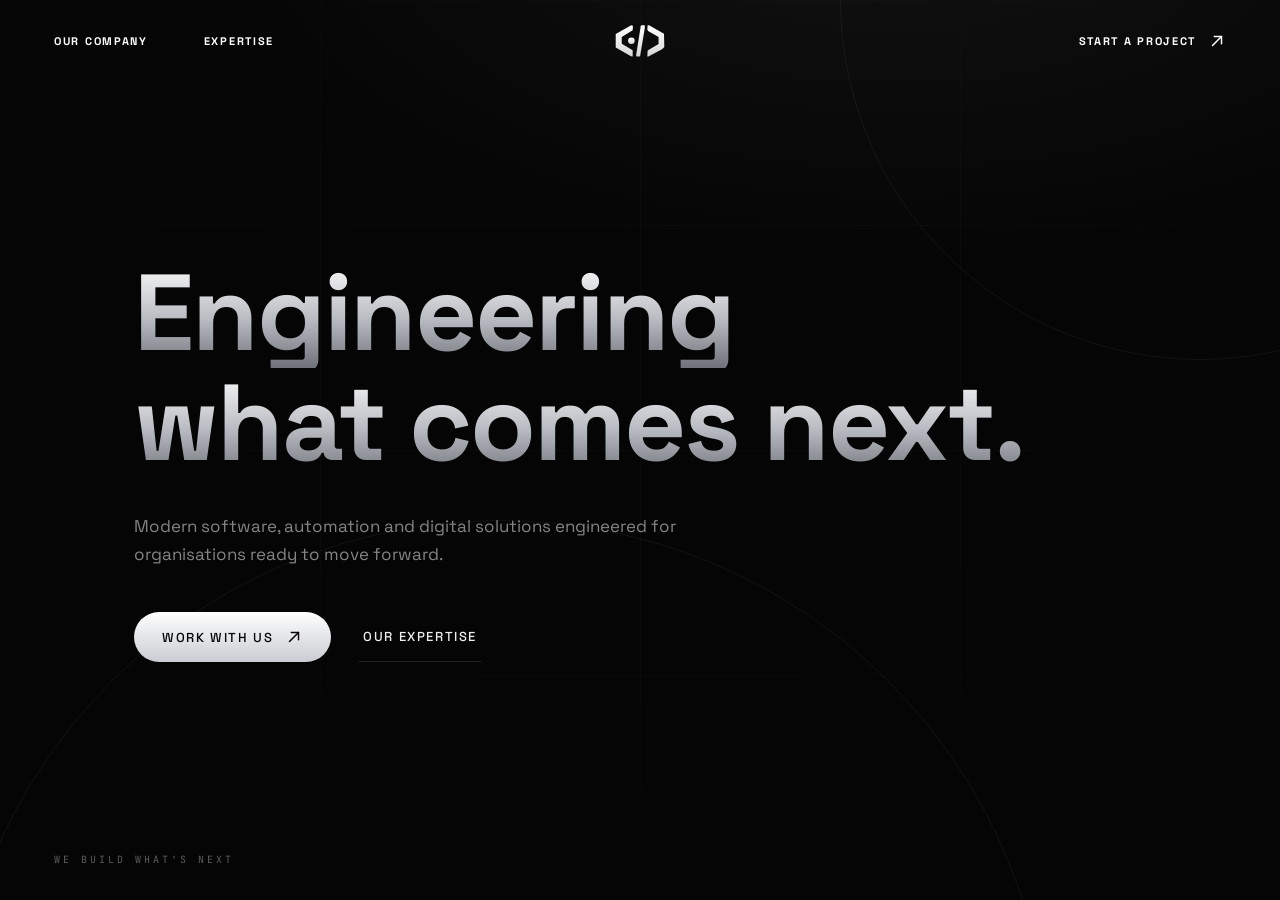
<file: index.html>
<!DOCTYPE html>
<html lang="en">

<head>
  <meta charset="UTF-8">

  <meta
    name="viewport"
    content="width=device-width, initial-scale=1.0"
  >

  <title>SoftwareDevCo</title>

  <meta
    name="description"
    content="SoftwareDevCo builds modern software, automation and digital solutions."
  >

  <link
    rel="preload"
    href="./assets/logo-metal-premium.png"
    as="image"
  >

  <link
    rel="preconnect"
    href="https://fonts.googleapis.com"
  >

  <link
    rel="preconnect"
    href="https://fonts.gstatic.com"
    crossorigin
  >

  <link
    href="https://fonts.googleapis.com/css2?family=JetBrains+Mono:wght@400;500&family=Space+Grotesk:wght@400;500;600;700&display=swap"
    rel="stylesheet"
  >

  <link
    rel="stylesheet"
    href="./css/style.css"
  >

  <link
    rel="stylesheet"
    href="./css/loader.css"
  >

  <link
    rel="stylesheet"
    href="./css/navigation.css"
  >

  <link
    rel="stylesheet"
    href="./css/responsive.css"
  >

  <link
    rel="stylesheet"
    href="./css/project-modal.css"
  >
</head>

<body class="is-loading">

  <div
    class="site-loader"
    id="loader"
    aria-label="Loading SoftwareDevCo"
  >

    <div
      class="loader-logo-shell"
      id="loaderLogo"
    >

      <img
        src="./assets/master_final_render.png"
        class="loader-logo loader-logo-base"
        alt=""
        aria-hidden="true"
      >

      <div class="loader-fill">

        <img
          src="./assets/master_final_render.png"
          class="loader-logo loader-logo-metal"
          alt="SoftwareDevCo"
        >

      </div>

      <div
        class="loader-energy"
        aria-hidden="true"
      ></div>

    </div>

  </div>


  <main
    class="site"
    id="site"
  >

    <header class="top-nav">

      <nav
        class="nav-left"
        aria-label="Primary navigation"
      >

        <a href="#company">
          Our Company
        </a>

        <a href="#expertise">
          Expertise
        </a>

      </nav>


      <a
        href="#company"
        class="center-logo"
        id="navLogo"
        aria-label="SoftwareDevCo home"
      >

        <img
          src="./assets/logo-nav.svg"
          alt="SoftwareDevCo"
        >

      </a>


      <button
        class="mobile-menu-toggle"
        id="mobileMenuToggle"
        type="button"
        aria-label="Open navigation menu"
        aria-controls="mobileMenu"
        aria-expanded="false"
      >
        <span></span>
        <span></span>
      </button>


      <nav
        class="nav-right"
        aria-label="Project navigation"
      >

        <a
          href="#project-options"
          class="start-project"
          data-project-modal-open
          aria-haspopup="dialog"
          aria-controls="projectModal"
        >
          Start a Project

          <svg
            class="arrow-icon"
            viewBox="0 0 20 20"
            aria-hidden="true"
            focusable="false"
          >
            <path d="M5 15 15 5"></path>
            <path d="M7 5h8v8"></path>
          </svg>
        </a>

      </nav>

    </header>


    <div
      class="mobile-menu"
      id="mobileMenu"
      aria-hidden="true"
    >

      <nav
        class="mobile-menu-nav"
        aria-label="Mobile navigation"
      >

        <a
          href="#company"
          data-mobile-menu-close
        >
          <span>01</span>
          Our Company
        </a>

        <a
          href="#expertise"
          data-mobile-menu-close
        >
          <span>02</span>
          Expertise
        </a>

        <a
          href="#project-options"
          data-project-modal-open
          data-mobile-menu-close
          aria-haspopup="dialog"
          aria-controls="projectModal"
        >
          <span>03</span>
          Start a Project
        </a>

      </nav>


      <div class="mobile-menu-footer">

        <span>
          SoftwareDevCo
        </span>

        <span>
          We Build What’s Next
        </span>

      </div>

    </div>


    <section
      class="hero"
      id="company"
    >

      <div
        class="grid-lines"
        aria-hidden="true"
      ></div>

      <div
        class="curve curve-one"
        aria-hidden="true"
      ></div>

      <div
        class="curve curve-two"
        aria-hidden="true"
      ></div>


      <div class="hero-inner">

        <h1
          class="hero-title reveal"
          style="--d: 0.2s;"
        >

          <span class="line">
            Engineering
          </span>

          <span class="line">
            what comes next.
          </span>

        </h1>


        <p
          class="hero-sub reveal"
          style="--d: 0.35s;"
        >
          Modern software, automation and digital solutions engineered
          for organisations ready to move forward.
        </p>


        <div
          class="hero-actions reveal"
          style="--d: 0.5s;"
        >

          <a
            href="#project-options"
            class="btn-primary"
            data-project-modal-open
            aria-haspopup="dialog"
            aria-controls="projectModal"
          >
            Work With Us

            <svg
              class="arrow-icon"
              viewBox="0 0 20 20"
              aria-hidden="true"
              focusable="false"
            >
              <path d="M5 15 15 5"></path>
              <path d="M7 5h8v8"></path>
            </svg>
          </a>


          <a
            href="#expertise"
            class="btn-ghost"
          >
            Our Expertise
          </a>

        </div>

      </div>


      <div
        class="hero-footer reveal"
        style="--d: 0.65s;"
      >

        <span class="mono-tag">
          We Build What's Next
        </span>

      </div>

    </section>

  </main>


  <div
    class="project-modal"
    id="projectModal"
    role="dialog"
    aria-modal="true"
    aria-labelledby="projectModalTitle"
    aria-describedby="projectModalDescription"
    aria-hidden="true"
  >

    <button
      class="project-modal-backdrop"
      type="button"
      data-project-modal-close
      aria-label="Close project options"
    ></button>


    <div
      class="project-modal-panel"
      role="document"
    >

      <button
        class="project-modal-close"
        type="button"
        data-project-modal-close
        aria-label="Close project options"
      >
        <span aria-hidden="true"></span>
        <span aria-hidden="true"></span>
      </button>


      <div class="project-modal-content">

        <p class="project-modal-eyebrow">
          Start a Project
        </p>


        <h2
          class="project-modal-title"
          id="projectModalTitle"
        >
          Let’s build what’s next.
        </h2>


        <p
          class="project-modal-description"
          id="projectModalDescription"
        >
          We’d love to hear about your idea, business or product.
          Choose how you’d like to start the conversation.
        </p>


        <div class="project-modal-options">

          <a
            href="./contact.html"
            class="project-option"
          >

            <span
              class="project-option-icon"
              aria-hidden="true"
            >

              <svg
                viewBox="0 0 24 24"
                focusable="false"
              >
                <rect
                  x="3"
                  y="5"
                  width="18"
                  height="14"
                  rx="1.5"
                ></rect>

                <path d="m4 7 8 6 8-6"></path>
              </svg>

            </span>


            <span class="project-option-content">

              <span class="project-option-title">
                Email
              </span>

              <span class="project-option-description">
                Share the details of your project using our enquiry form.
              </span>

            </span>


            <span
              class="project-option-arrow"
              aria-hidden="true"
            >
              <svg
                class="arrow-icon"
                viewBox="0 0 20 20"
                focusable="false"
              >
                <path d="M5 15 15 5"></path>
                <path d="M7 5h8v8"></path>
              </svg>
            </span>

          </a>


          <a
            href="https://wa.me/447375074911?text=Hello%20Luiz%2C%20I%20would%20like%20to%20discuss%20a%20project%20with%20SoftwareDevCo."
            class="project-option"
            target="_blank"
            rel="noopener noreferrer"
          >

            <span
              class="project-option-icon"
              aria-hidden="true"
            >

              <svg
                viewBox="0 0 24 24"
                focusable="false"
              >
                <path
                  d="M20 11.5a8 8 0 0 1-11.8 7L4 20l1.5-4.1A8 8 0 1 1 20 11.5Z"
                ></path>

                <path
                  d="M9 8.5c.4 2.2 2.1 4 4.5 4.7"
                ></path>

                <path
                  d="m8.8 8.2.9-.5 1.1 1.8-.7.7"
                ></path>

                <path
                  d="m13.4 13.1.8-.8 1.8 1-.4 1"
                ></path>
              </svg>

            </span>


            <span class="project-option-content">

              <span class="project-option-title">
                WhatsApp
              </span>

              <span class="project-option-description">
                Start a quick conversation with us directly on WhatsApp.
              </span>

            </span>


            <span
              class="project-option-arrow"
              aria-hidden="true"
            >
              <svg
                class="arrow-icon"
                viewBox="0 0 20 20"
                focusable="false"
              >
                <path d="M5 15 15 5"></path>
                <path d="M7 5h8v8"></path>
              </svg>
            </span>

          </a>

        </div>


        <div class="project-modal-email">

          <span>
            Prefer to contact us directly?
          </span>

          <a href="mailto:contact@softwaredevco.co.uk">
            contact@softwaredevco.co.uk

            <svg
              class="arrow-icon"
              viewBox="0 0 20 20"
              aria-hidden="true"
              focusable="false"
            >
              <path d="M5 15 15 5"></path>
              <path d="M7 5h8v8"></path>
            </svg>
          </a>

        </div>

      </div>

    </div>

  </div>


  <script src="./js/main.js"></script>
  <script src="./js/project-modal.js"></script>
  <script src="./js/mobile-menu.js"></script>

</body>

</html>
</file>
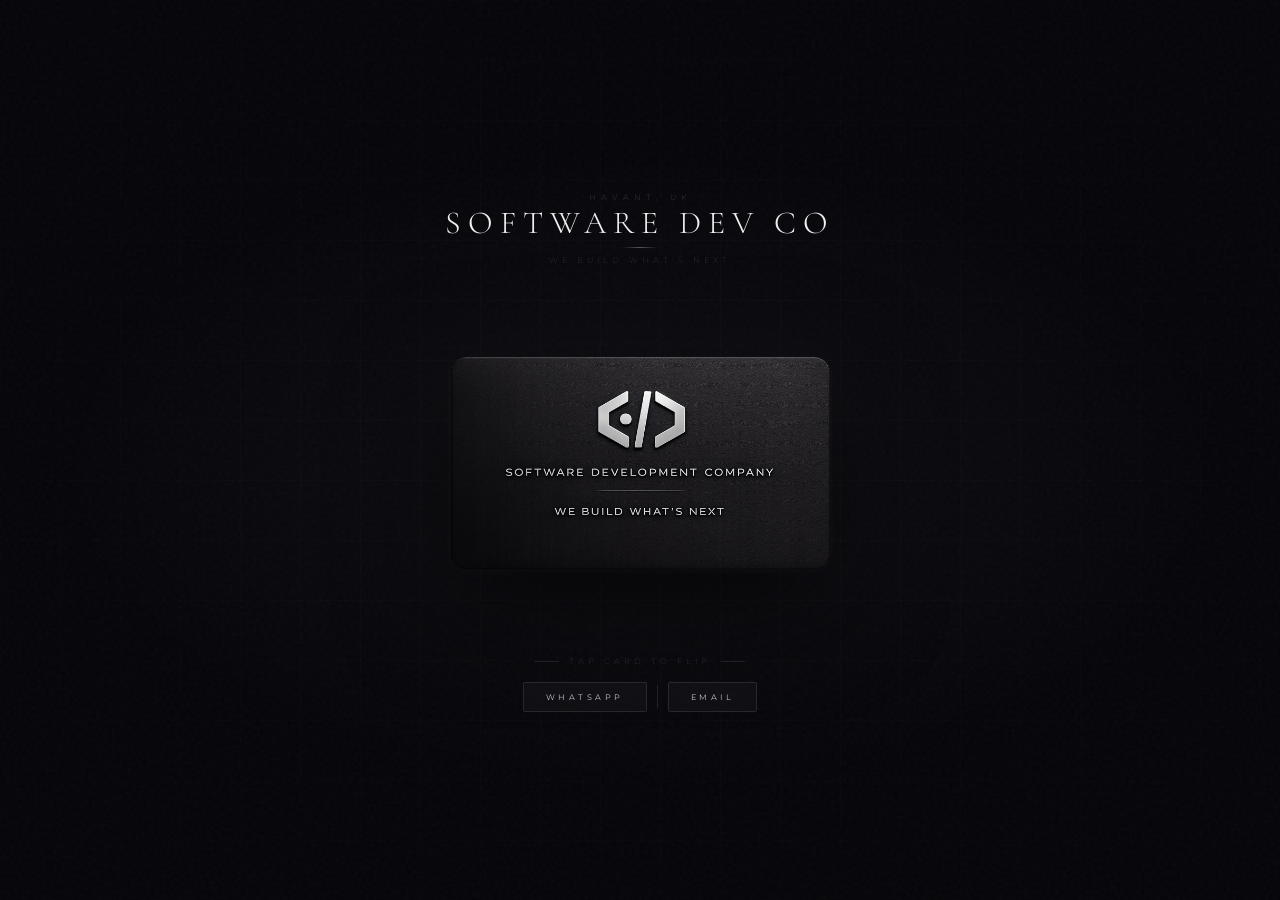
<file: softwaredevco-site/index.html>
<!DOCTYPE html>
<html lang="en">
<head>
<meta charset="UTF-8">
<meta name="viewport" content="width=device-width, initial-scale=1.0">
<title>Software Development Company — Luiz Pureza</title>
<link rel="preconnect" href="https://fonts.googleapis.com">
<link href="https://fonts.googleapis.com/css2?family=Cormorant+Garamond:wght@300;400;500&family=Montserrat:wght@200;300;400;500&display=swap" rel="stylesheet">

<style>
*{
  margin:0;
  padding:0;
  box-sizing:border-box;
}

:root{
  --silver:#c8c8c8;
  --silver-bright:#efefef;
  --bg:#06060a;
}

html,body{
  height:100%;
  background:var(--bg);
  color:white;
  font-family:'Montserrat',sans-serif;
  overflow:hidden;
}

body::before{
  content:'';
  position:fixed;
  inset:0;
  background-image:url("data:image/svg+xml,%3Csvg viewBox='0 0 256 256' xmlns='http://www.w3.org/2000/svg'%3E%3Cfilter id='n'%3E%3CfeTurbulence type='fractalNoise' baseFrequency='0.9' numOctaves='4' stitchTiles='stitch'/%3E%3C/filter%3E%3Crect width='100%25' height='100%25' filter='url(%23n)' opacity='1'/%3E%3C/svg%3E");
  opacity:0.032;
  pointer-events:none;
  z-index:0;
}

body::after{
  content:'';
  position:fixed;
  inset:0;
  background:radial-gradient(ellipse 65% 50% at 50% 52%, rgba(180,180,200,0.05) 0%, transparent 70%);
  pointer-events:none;
  z-index:0;
}

.grid{
  position:fixed;
  inset:0;
  z-index:0;
  background-image:
    linear-gradient(rgba(255,255,255,0.02) 1px,transparent 1px),
    linear-gradient(90deg,rgba(255,255,255,0.02) 1px,transparent 1px);
  background-size:60px 60px;
  mask-image:radial-gradient(ellipse 75% 75% at 50% 50%,black 20%,transparent 100%);
}

.wrap{
  position:relative;
  z-index:1;
  height:100vh;
  display:flex;
  flex-direction:column;
  align-items:center;
  justify-content:center;
  padding:20px 20px 16px;
}

.brand{
  display:flex;
  flex-direction:column;
  align-items:center;
  gap:5px;
  margin-bottom:18px;
}

.brand-eyebrow{
  font-size:8px;
  letter-spacing:5px;
  color:#383838;
  font-weight:300;
}

.brand-name{
  font-family:'Cormorant Garamond',serif;
  font-size:clamp(20px,3vw,32px);
  font-weight:300;
  letter-spacing:7px;
  color:var(--silver-bright);
  line-height:1;
}

.brand-rule{
  width:36px;
  height:1px;
  background:linear-gradient(90deg,transparent,rgba(200,200,200,0.4),transparent);
  margin:3px 0;
}

.brand-tagline{
  font-size:7.5px;
  letter-spacing:4px;
  color:#2e2e2e;
  font-weight:300;
}

.scene{
  width:min(86vw,540px);
  aspect-ratio:1.586/1;
  position:relative;
}

.card{
  position:relative;
  width:100%;
  height:100%;
  cursor:pointer;
  filter:drop-shadow(0 28px 55px rgba(0,0,0,.85)) drop-shadow(0 0 35px rgba(160,160,180,.06));
}

.card img{
  width:100%;
  height:100%;
  object-fit:contain;
  display:block;
  border-radius:22px;
}

.overlay{
  position:absolute;
  inset:0;
  z-index:5;
  display:none;
}

.overlay.active{
  display:block;
}

.tap{
  position:absolute;
  display:block;
  border-radius:6px;
}

.tap-phone{left:19%;top:37%;width:32%;height:10%;}
.tap-email{left:19%;top:48%;width:40%;height:10%;}
.tap-save{left:19%;top:68%;width:44%;height:11%;}

.hint{
  display:flex;
  align-items:center;
  gap:10px;
  margin-top:14px;
  opacity:0.45;
}

.hint-line{
  width:24px;
  height:1px;
  background:rgba(255,255,255,0.2);
}

.hint-text{
  font-size:7.5px;
  letter-spacing:4px;
  color:#555;
  font-weight:300;
}

.cta-row{
  display:flex;
  align-items:center;
  gap:10px;
  margin-top:16px;
}

.cta{
  display:inline-flex;
  align-items:center;
  gap:7px;
  padding:9px 22px;
  border:1px solid rgba(255,255,255,0.1);
  border-radius:2px;
  font-size:8px;
  letter-spacing:3.5px;
  color:var(--silver);
  text-decoration:none;
  font-weight:400;
  background:rgba(255,255,255,0.03);
  transition:all .3s ease;
  backdrop-filter:blur(4px);
  white-space:nowrap;
}

.cta-divider{
  width:1px;
  height:24px;
  background:rgba(255,255,255,0.1);
}

@media(max-width:480px){
  .brand-name{font-size:18px;letter-spacing:5px;}
  .brand{margin-bottom:12px;}
  .scene{width:94vw;}
  .hint,.cta-row{margin-top:10px;}
  .cta{padding:8px 15px;font-size:7.5px;}
}
</style>
</head>
<body>

<div class="grid"></div>

<div class="wrap">

  <div class="brand">
    <span class="brand-eyebrow">HAVANT, UK</span>
    <h1 class="brand-name">SOFTWARE DEV CO</h1>
    <div class="brand-rule"></div>
    <span class="brand-tagline">WE BUILD WHAT'S NEXT</span>
  </div>

  <div class="scene">
    <div class="card" id="card">
      <img id="cardImage" src="front.png" alt="Business Card">

      <div class="overlay" id="backOverlay">
        <a class="tap tap-phone" href="https://wa.me/447375074911" target="_blank" aria-label="WhatsApp"></a>
        <a class="tap tap-email" href="mailto:contact@softwaredevco.co.uk" aria-label="Email"></a>
        <a class="tap tap-save" href="softwaredevco.vcf" download aria-label="Save Contact"></a>
      </div>
    </div>
  </div>

  <div class="hint">
    <div class="hint-line"></div>
    <span class="hint-text">TAP CARD TO FLIP</span>
    <div class="hint-line"></div>
  </div>

  <div class="cta-row">
    <a class="cta" href="https://wa.me/447375074911" target="_blank">WHATSAPP</a>
    <div class="cta-divider"></div>
    <a class="cta" href="mailto:contact@softwaredevco.co.uk">EMAIL</a>
  </div>

</div>

<script>
const card = document.getElementById("card");
const cardImage = document.getElementById("cardImage");
const backOverlay = document.getElementById("backOverlay");

let showingFront = true;

card.addEventListener("click", function(e) {
  if (e.target.tagName.toLowerCase() === "a") return;

  if (showingFront) {
    cardImage.src = "back.png";
    backOverlay.classList.add("active");
    showingFront = false;
  } else {
    cardImage.src = "front.png";
    backOverlay.classList.remove("active");
    showingFront = true;
  }
});
</script>

</body>
</html>
</file>
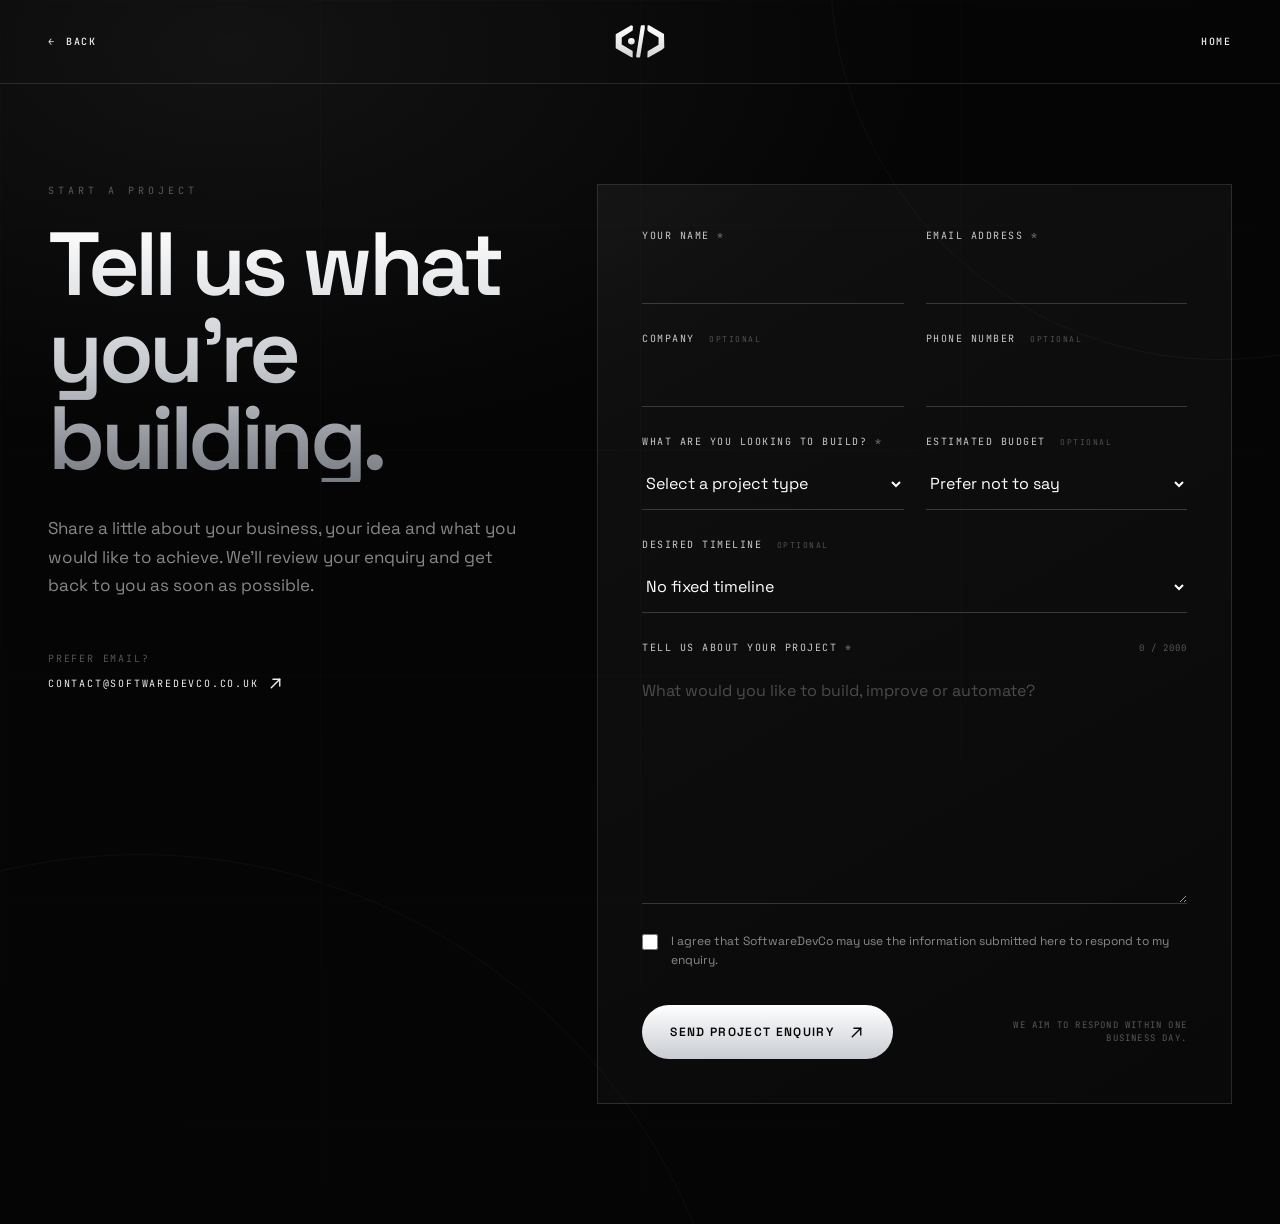
<file: contact.html>
<!DOCTYPE html>
<html lang="en">

<head>
  <meta charset="UTF-8">

  <meta
    name="viewport"
    content="width=device-width, initial-scale=1.0"
  >

  <title>Start a Project | SoftwareDevCo</title>

  <meta
    name="description"
    content="Tell SoftwareDevCo about your website, software, automation or digital project."
  >

  <link
    rel="preconnect"
    href="https://fonts.googleapis.com"
  >

  <link
    rel="preconnect"
    href="https://fonts.gstatic.com"
    crossorigin
  >

  <link
    href="https://fonts.googleapis.com/css2?family=JetBrains+Mono:wght@400;500&family=Space+Grotesk:wght@400;500;600;700&display=swap"
    rel="stylesheet"
  >

  <link
    rel="stylesheet"
    href="./css/contact.css?v=2"
  >
</head>

<body>

  <main class="contact-page">

    <div
      class="contact-grid"
      aria-hidden="true"
    ></div>

    <div
      class="contact-curve contact-curve-one"
      aria-hidden="true"
    ></div>

    <div
      class="contact-curve contact-curve-two"
      aria-hidden="true"
    ></div>


    <header class="contact-nav">

      <a
        href="./index.html"
        class="contact-back"
        id="contactBack"
      >
        <span aria-hidden="true">←</span>
        Back
      </a>


      <a
        href="./index.html"
        class="contact-logo"
        aria-label="SoftwareDevCo home"
      >
        <img
          src="./assets/logo-nav.svg"
          alt="SoftwareDevCo"
        >
      </a>


      <a
        href="./index.html"
        class="contact-home"
      >
        Home
      </a>

    </header>


    <section class="contact-section">

      <div class="contact-intro">

        <p class="contact-eyebrow">
          Start a Project
        </p>


        <h1>
          Tell us what
          you’re building.
        </h1>


        <p class="contact-lead">
          Share a little about your business, your idea and what
          you would like to achieve. We’ll review your enquiry and
          get back to you as soon as possible.
        </p>


        <div class="contact-direct">

          <span>
            Prefer email?
          </span>

          <a href="mailto:contact@softwaredevco.co.uk">
            contact@softwaredevco.co.uk

            <svg
              class="contact-arrow-icon"
              viewBox="0 0 20 20"
              aria-hidden="true"
              focusable="false"
            >
              <path d="M5 15 15 5"></path>
              <path d="M7 5h8v8"></path>
            </svg>
          </a>

        </div>

      </div>


      <div class="contact-form-wrap">

        <p
          class="contact-form-status"
          id="contactFormStatus"
          role="status"
          aria-live="polite"
          hidden
        ></p>


        <form
          class="contact-form"
          id="contactForm"
          action="https://formsubmit.co/contact@softwaredevco.co.uk"
          method="POST"
        >

          <input
            type="hidden"
            name="_subject"
            value="New SoftwareDevCo Project Enquiry"
          >

          <input
            type="hidden"
            name="_template"
            value="table"
          >

          <input
            type="hidden"
            name="_autoresponse"
            value="Thank you for contacting SoftwareDevCo. We have received your project enquiry and will respond as soon as possible."
          >

          <input
            class="contact-honeypot"
            type="text"
            name="_honey"
            tabindex="-1"
            autocomplete="off"
          >


          <div class="contact-field-grid">

            <div class="contact-field">

              <label for="name">
                Your name
                <span aria-hidden="true">*</span>
              </label>

              <input
                id="name"
                name="name"
                type="text"
                autocomplete="name"
                required
              >

            </div>


            <div class="contact-field">

              <label for="email">
                Email address
                <span aria-hidden="true">*</span>
              </label>

              <input
                id="email"
                name="email"
                type="email"
                autocomplete="email"
                required
              >

            </div>

          </div>


          <div class="contact-field-grid">

            <div class="contact-field">

              <label for="company">
                Company
                <span class="optional">
                  Optional
                </span>
              </label>

              <input
                id="company"
                name="company"
                type="text"
                autocomplete="organization"
              >

            </div>


            <div class="contact-field">

              <label for="phone">
                Phone number
                <span class="optional">
                  Optional
                </span>
              </label>

              <input
                id="phone"
                name="phone"
                type="tel"
                autocomplete="tel"
              >

            </div>

          </div>


          <div class="contact-field-grid">

            <div class="contact-field">

              <label for="project-type">
                What are you looking to build?
                <span aria-hidden="true">*</span>
              </label>

              <select
                id="project-type"
                name="project_type"
                required
              >
                <option
                  value=""
                  selected
                  disabled
                >
                  Select a project type
                </option>

                <option value="Website">
                  Website
                </option>

                <option value="E-commerce Website">
                  E-commerce website
                </option>

                <option value="Software Development">
                  Software development
                </option>

                <option value="Automation">
                  Automation
                </option>

                <option value="Mobile Application">
                  Mobile application
                </option>

                <option value="AI Solution">
                  AI solution
                </option>

                <option value="Other">
                  Something else
                </option>
              </select>

            </div>


            <div class="contact-field">

              <label for="budget">
                Estimated budget
                <span class="optional">
                  Optional
                </span>
              </label>

              <select
                id="budget"
                name="budget"
              >
                <option
                  value=""
                  selected
                >
                  Prefer not to say
                </option>

                <option value="Below £1,000">
                  Below £1,000
                </option>

                <option value="£1,000 - £2,500">
                  £1,000 – £2,500
                </option>

                <option value="£2,500 - £5,000">
                  £2,500 – £5,000
                </option>

                <option value="£5,000 - £10,000">
                  £5,000 – £10,000
                </option>

                <option value="£10,000+">
                  £10,000+
                </option>
              </select>

            </div>

          </div>


          <div class="contact-field">

            <label for="timeline">
              Desired timeline
              <span class="optional">
                Optional
              </span>
            </label>

            <select
              id="timeline"
              name="timeline"
            >
              <option
                value=""
                selected
              >
                No fixed timeline
              </option>

              <option value="As soon as possible">
                As soon as possible
              </option>

              <option value="Within 1 month">
                Within one month
              </option>

              <option value="Within 2-3 months">
                Within two to three months
              </option>

              <option value="Within 3-6 months">
                Within three to six months
              </option>

              <option value="Still exploring">
                I’m still exploring
              </option>
            </select>

          </div>


          <div class="contact-field">

            <div class="contact-message-label">

              <label for="message">
                Tell us about your project
                <span aria-hidden="true">*</span>
              </label>

              <span id="messageCount">
                0 / 2000
              </span>

            </div>

            <textarea
              id="message"
              name="message"
              rows="8"
              maxlength="2000"
              placeholder="What would you like to build, improve or automate?"
              required
            ></textarea>

          </div>


          <label class="contact-consent">

            <input
              type="checkbox"
              name="consent"
              value="Confirmed"
              required
            >

            <span>
              I agree that SoftwareDevCo may use the information
              submitted here to respond to my enquiry.
            </span>

          </label>


          <div class="contact-submit-row">

            <button
              class="contact-submit"
              type="submit"
            >
              Send Project Enquiry

              <svg
                class="contact-arrow-icon"
                viewBox="0 0 20 20"
                aria-hidden="true"
                focusable="false"
              >
                <path d="M5 15 15 5"></path>
                <path d="M7 5h8v8"></path>
              </svg>
            </button>


            <p>
              We aim to respond within one business day.
            </p>

          </div>

        </form>

      </div>

    </section>

  </main>


  <div
    class="contact-confirmation"
    id="contactConfirmation"
    role="dialog"
    aria-modal="true"
    aria-labelledby="contactConfirmationTitle"
    aria-hidden="true"
  >

    <button
      class="contact-confirmation-backdrop"
      type="button"
      data-contact-confirmation-close
      aria-label="Close confirmation"
    ></button>


    <div class="contact-confirmation-panel">

      <div
        class="contact-confirmation-mark"
        aria-hidden="true"
      >
        <svg
          viewBox="0 0 24 24"
          focusable="false"
        >
          <path d="m6 12 4 4 8-9"></path>
        </svg>
      </div>


      <p class="contact-confirmation-eyebrow">
        Enquiry Received
      </p>


      <h2 id="contactConfirmationTitle">
        Thank you for your enquiry.
      </h2>


      <p>
        We’ve received your project details and will review them shortly.
        We aim to respond within one business day.
      </p>


      <button
        class="contact-confirmation-button"
        type="button"
        data-contact-confirmation-close
      >
        Continue
      </button>

    </div>

  </div>


  <script src="./js/contact.js?v=2"></script>

</body>

</html>
</file>
<file: css/style.css>
/* ============================================================
   SoftwareDevCo — Base Styles

   Visual direction:
   - Premium black background
   - Restrained metallic details
   - Chrome typography
   - Subtle engineering grid
   ============================================================ */


/* ============================================================
   VARIABLES
   ============================================================ */

:root {
  --bg: #050505;

  --ink: #ededed;
  --ink-dim: rgba(237, 237, 237, 0.55);

  --line: rgba(255, 255, 255, 0.12);

  --chrome-hi: #ffffff;
  --chrome-mid: #b9bcc2;
  --chrome-lo: #6f7278;

  --font-display:
    "Space Grotesk",
    Arial,
    sans-serif;

  --font-mono:
    "JetBrains Mono",
    "Courier New",
    monospace;
}


/* ============================================================
   RESET
   ============================================================ */

* {
  margin: 0;
  padding: 0;

  box-sizing: border-box;
}


html {
  width: 100%;
  min-height: 100%;

  scroll-behavior: smooth;

  background: var(--bg);
}


body {
  width: 100%;
  min-height: 100%;

  overflow-x: hidden;

  background: var(--bg);
  color: var(--ink);

  font-family: var(--font-display);

  -webkit-font-smoothing: antialiased;
  text-rendering: optimizeLegibility;
}


/* Prevent scrolling while the loading screen is active */

body.is-loading {
  overflow: hidden;
}


img {
  max-width: 100%;
}


a {
  -webkit-tap-highlight-color: transparent;
}


::selection {
  background: rgba(255, 255, 255, 0.9);
  color: #050505;
}


/* ============================================================
   MAIN WEBSITE
   ============================================================ */

.site {
  position: relative;

  width: 100%;
  min-height: 100vh;
}


/* ============================================================
   HERO
   ============================================================ */

.hero {
  position: relative;

  display: flex;
  align-items: center;

  width: 100%;

  min-height: 100vh;
  min-height: 100svh;

  overflow: hidden;

  background:
    radial-gradient(
      1200px 600px at 70% -10%,
      rgba(255, 255, 255, 0.05),
      transparent 60%
    ),
    var(--bg);
}


/* ============================================================
   ENGINEERING GRID
   ============================================================ */

.grid-lines {
  position: absolute;
  inset: 0;

  background-image:
    linear-gradient(
      var(--line) 1px,
      transparent 1px
    ),
    linear-gradient(
      90deg,
      var(--line) 1px,
      transparent 1px
    );

  background-size: 25vw 25vh;

  opacity: 0.18;

  pointer-events: none;

  -webkit-mask-image:
    radial-gradient(
      ellipse at 50% 40%,
      black 30%,
      transparent 85%
    );

  mask-image:
    radial-gradient(
      ellipse at 50% 40%,
      black 30%,
      transparent 85%
    );
}


/* ============================================================
   BACKGROUND CURVES
   ============================================================ */

.curve {
  position: absolute;

  border:
    1px solid
    rgba(255, 255, 255, 0.14);

  border-radius: 50%;

  opacity: 0.35;

  pointer-events: none;
}


.curve-one {
  top: -360px;
  right: -280px;

  width: 720px;
  height: 720px;
}


.curve-two {
  right: 230px;
  bottom: -720px;

  width: 1100px;
  height: 1100px;
}


/* ============================================================
   HERO CONTENT
   ============================================================ */

.hero-inner {
  position: relative;

  z-index: 5;

  width: 100%;
  max-width: 1120px;

  margin: 0 auto;

  padding:
    140px
    54px
    120px;
}


.hero-eyebrow {
  margin-bottom: 28px;

  color: var(--ink-dim);

  font-family: var(--font-mono);
  font-size: 11px;
  letter-spacing: 4px;

  text-transform: uppercase;
}


.hero-title {
  font-size: clamp(44px, 8.5vw, 108px);
  font-weight: 700;

  line-height: 1.02;
  letter-spacing: -0.02em;
}


.hero-title .line {
  display: block;

  background:
    linear-gradient(
      180deg,
      var(--chrome-hi) 0%,
      var(--chrome-mid) 55%,
      var(--chrome-lo) 100%
    );

  background-clip: text;

  color: transparent;

  -webkit-background-clip: text;
  -webkit-text-fill-color: transparent;
}


.hero-sub {
  max-width: 560px;

  margin-top: 34px;

  color: var(--ink-dim);

  font-size: 17px;
  line-height: 1.65;
}


/* ============================================================
   HERO ACTIONS
   ============================================================ */

.hero-actions {
  display: flex;
  align-items: center;
  flex-wrap: wrap;

  gap: 28px;

  margin-top: 44px;
}


.btn-primary,
.btn-ghost {
  display: inline-flex;
  align-items: center;

  gap: 12px;

  font-family: var(--font-display);
  font-size: 13px;
  font-weight: 500;
  letter-spacing: 1.6px;

  text-decoration: none;
  text-transform: uppercase;
}


/* Primary action */

.btn-primary {
  padding: 16px 28px;

  border-radius: 999px;

  background:
    linear-gradient(
      180deg,
      #ffffff,
      #c9ccd2
    );

  color: #050505;

  box-shadow:
    0 0 0
    rgba(255, 255, 255, 0);

  transition:
    transform 0.3s ease,
    box-shadow 0.3s ease;
}


.btn-primary:hover {
  transform: translateY(-2px);

  box-shadow:
    0 8px 30px
    rgba(255, 255, 255, 0.18);
}


.btn-primary span {
  transition:
    transform
    0.3s
    cubic-bezier(0.2, 0.7, 0.2, 1);
}


.btn-primary:hover span {
  transform: translate(3px, -3px);
}


/* Secondary action */

.btn-ghost {
  padding: 16px 4px;

  border-bottom:
    1px solid
    var(--line);

  color: var(--ink);

  transition:
    border-color 0.3s ease,
    color 0.3s ease;
}


.btn-ghost:hover {
  border-color:
    rgba(255, 255, 255, 0.6);
}


/* ============================================================
   HERO FOOTER
   ============================================================ */

.hero-footer {
  position: absolute;

  left: 0;
  right: 0;
  bottom: 0;

  z-index: 5;

  display: flex;
  justify-content: space-between;

  padding:
    0
    54px
    34px;
}


.mono-tag {
  color:
    rgba(255, 255, 255, 0.35);

  font-family: var(--font-mono);
  font-size: 10px;
  letter-spacing: 3px;

  text-transform: uppercase;
}


/* ============================================================
   PAGE REVEAL
   ============================================================ */

.reveal {
  opacity: 0;

  transform: translateY(26px);
}


body.is-ready .reveal {
  animation:
    revealUp
    0.9s
    cubic-bezier(0.2, 0.7, 0.2, 1)
    forwards;

  animation-delay:
    var(--d, 0s);
}


@keyframes revealUp {
  to {
    opacity: 1;

    transform: translateY(0);
  }
}


/* ============================================================
   REDUCED MOTION
   ============================================================ */

@media (prefers-reduced-motion: reduce) {
  html {
    scroll-behavior: auto;
  }

  .reveal {
    opacity: 1;
    transform: none;
  }

  body.is-ready .reveal {
    animation: none;
  }
}
</file>
<file: css/loader.css>
/* ============================================================
   SoftwareDevCo — Clean Logo Loader

   Sequence:
   1. Faint grey logo is visible immediately.
   2. Metallic logo fills once from bottom to top.
   3. Logo immediately moves into the navigation.
   4. Loader fades away.

   No glow.
   No reflection sweep.
   No second-direction animation.
   No pause after charging.
   ============================================================ */


/* ============================================================
   LOADER SCREEN
   ============================================================ */

.site-loader {
  position: fixed;
  inset: 0;
  z-index: 9999;

  display: grid;
  place-items: center;

  width: 100%;
  min-height: 100vh;
  min-height: 100svh;

  overflow: hidden;

  background: #000000;

  opacity: 1;
  visibility: visible;

  transition:
    opacity 0.3s cubic-bezier(0.4, 0, 0.2, 1),
    visibility 0.3s;
}

.site-loader.loader-complete {
  opacity: 0;
  visibility: hidden;
  pointer-events: none;
}


/* ============================================================
   LOGO CONTAINER
   ============================================================ */

.loader-logo-shell {
  position: fixed;

  top: 50%;
  left: 50%;
  z-index: 2;

  width: clamp(200px, 21vw, 320px);
  aspect-ratio: 1.34 / 1;

  transform: translate(-50%, -50%);
  transform-origin: center;

  isolation: isolate;

  will-change:
    top,
    left,
    width,
    transform;
}


/* Added by JavaScript as soon as charging completes */

.loader-logo-shell.is-moving {
  transition:
    top 0.65s cubic-bezier(0.76, 0, 0.24, 1),
    left 0.65s cubic-bezier(0.76, 0, 0.24, 1),
    width 0.65s cubic-bezier(0.76, 0, 0.24, 1),
    transform 0.65s cubic-bezier(0.76, 0, 0.24, 1);
}


/* Both copies occupy the same exact position */

.loader-logo {
  position: absolute;
  inset: 0;

  display: block;

  width: 100%;
  height: 100%;

  object-fit: contain;

  user-select: none;
  pointer-events: none;
}


/* ============================================================
   FAINT GREY LOGO
   ============================================================ */

.loader-logo-base {
  z-index: 1;

  opacity: 0.42;

  filter:
    grayscale(1)
    saturate(0)
    brightness(0.52)
    contrast(0.98);
}


/* ============================================================
   BOTTOM-TO-TOP METALLIC FILL
   ============================================================ */

.loader-fill {
  position: absolute;
  inset: 0;
  z-index: 2;

  overflow: hidden;
  clip-path: inset(100% 0 0 0);

  animation:
    chargeLogoBottomToTop
    1.35s
    linear
    forwards;
}

@keyframes chargeLogoBottomToTop {
  from {
    clip-path: inset(100% 0 0 0);
  }

  to {
    clip-path: inset(0 0 0 0);
  }
}

/* Disable all additional loading movements */
.loader-energy,
.loader-logo-shell::after {
  display: none !important;
}


/* Hide the old secondary effect if it remains in index.html */

.loader-energy {
  display: none;
}


/* ============================================================
   SINGLE CHARGING ANIMATION
   ============================================================ */

@keyframes chargeLogoBottomToTop {
  0% {
    clip-path: inset(100% 0 0 0);
  }

  100% {
    clip-path: inset(0 0 0 0);
  }
}


/* ============================================================
   MOBILE
   ============================================================ */

@media (max-width: 700px) {
  .loader-logo-shell {
    width: clamp(175px, 53vw, 245px);
  }
}


/* ============================================================
   REDUCED MOTION
   ============================================================ */

@media (prefers-reduced-motion: reduce) {
  .loader-logo-shell,
  .loader-fill {
    animation: none !important;
    transition: none !important;
  }

  .loader-fill {
    clip-path: inset(0);
  }
}
</file>
<file: css/navigation.css>
/* ============================================================
   SoftwareDevCo — Fixed Top Navigation
   ============================================================ */


/* ============================================================
   NAVIGATION CONTAINER
   ============================================================ */

.top-nav {
  position: fixed;

  top: 0;
  left: 0;

  z-index: 40;

  display: grid;
  grid-template-columns: 1fr auto 1fr;
  align-items: center;

  width: 100%;
  height: 82px;

  padding: 0 54px;

  pointer-events: none;
}


/* Navigation becomes interactive after the loader finishes */

body.is-ready .top-nav {
  pointer-events: auto;
}


/* ============================================================
   LEFT AND RIGHT NAVIGATION GROUPS
   ============================================================ */

.nav-left,
.nav-right {
  display: flex;
  align-items: center;

  gap: 56px;

  opacity: 0;

  transform:
    translateY(-10px);

  transition:
    opacity 0.8s ease 0.08s,
    transform 0.8s cubic-bezier(0.2, 0.7, 0.2, 1) 0.08s;
}


.nav-right {
  justify-content: flex-end;
}


body.is-ready .nav-left,
body.is-ready .nav-right {
  opacity: 1;

  transform:
    translateY(0);
}


/* ============================================================
   NAVIGATION LINKS
   ============================================================ */

.top-nav a {
  position: relative;

  color: #ffffff;

  font-size: 11px;
  font-weight: 700;
  letter-spacing: 1.7px;
  line-height: 1;

  text-decoration: none;
  text-transform: uppercase;

  transition:
    opacity 0.3s ease;
}


.top-nav a:hover {
  opacity: 0.7;
}


/* ============================================================
   LINK UNDERLINE
   ============================================================ */

.nav-left a::after,
.nav-right a:not(.start-project)::after {
  content: "";

  position: absolute;

  left: 0;
  bottom: -6px;

  width: 100%;
  height: 1px;

  background:
    rgba(255, 255, 255, 0.7);

  transform:
    scaleX(0);

  transform-origin:
    right;

  transition:
    transform
    0.35s
    cubic-bezier(0.2, 0.7, 0.2, 1);
}


.nav-left a:hover::after,
.nav-right a:not(.start-project):hover::after {
  transform:
    scaleX(1);

  transform-origin:
    left;
}


/* ============================================================
   CENTRE LOGO
   ============================================================ */

.center-logo {
  display: grid;
  place-items: center;

  opacity: 0;
  visibility: hidden;

  pointer-events: none;
}


.center-logo.has-arrived {
  opacity: 1;
  visibility: visible;

  pointer-events: auto;
}


.center-logo img {
  display: block;

  width: 58px;
  height: auto;
}


/* ============================================================
   START PROJECT LINK
   ============================================================ */

.start-project {
  display: flex;
  align-items: center;

  gap: 12px;
}


.start-project .arrow-icon {
  transition:
    transform
    0.3s
    cubic-bezier(0.2, 0.7, 0.2, 1);
}


.start-project:hover .arrow-icon {
  transform:
    translate(4px, -4px);
}


/* ============================================================
   SVG ARROW ICON
   ============================================================ */

.arrow-icon {
  display: block;

  flex: 0 0 auto;

  width: 18px;
  height: 18px;

  fill: none;
  stroke: currentColor;

  stroke-width: 1.6;
  stroke-linecap: round;
  stroke-linejoin: round;
}


/* ============================================================
   MOBILE MENU DEFAULT STATE
   ============================================================ */

.mobile-menu-toggle,
.mobile-menu {
  display: none;
}


/* ============================================================
   MOBILE MENU BUTTON
   ============================================================ */

.mobile-menu-toggle {
  border: 0;

  font: inherit;

  -webkit-tap-highlight-color:
    transparent;
}


/* ============================================================
   MOBILE MENU
   ============================================================ */

.mobile-menu {
  color: #ffffff;
}


.mobile-menu a {
  -webkit-tap-highlight-color:
    transparent;
}


/* ============================================================
   REDUCED MOTION
   ============================================================ */

@media (prefers-reduced-motion: reduce) {

  .nav-left,
  .nav-right {
    transform: none;

    transition:
      opacity
      0.3s
      ease;
  }


  .start-project .arrow-icon {
    transition: none;
  }
}
</file>
<file: css/responsive.css>
/* ============================================================
   SoftwareDevCo — Responsive Styles
   ============================================================ */


/* ============================================================
   TABLET AND MOBILE
   ============================================================ */

@media (max-width: 800px) {

  /* ==========================================================
     NAVIGATION
     ========================================================== */

  .top-nav {
    height: 72px;

    padding: 0 20px;

    grid-template-columns:
      1fr
      auto
      1fr;
  }


  /*
    The desktop navigation is replaced by the mobile menu.
  */

  .nav-left,
  .nav-right {
    display: none;
  }


  .center-logo {
    grid-column: 2;
    grid-row: 1;
  }


  .center-logo img {
    width: 46px;
  }


  .mobile-menu-toggle {
    position: relative;

    z-index: 42;

    grid-column: 3;
    grid-row: 1;

    display: flex;

    align-items: center;
    justify-content: center;
    flex-direction: column;

    justify-self: end;

    gap: 6px;

    width: 44px;
    height: 44px;

    padding: 0;

    border:
      1px solid
      rgba(255, 255, 255, 0.14);

    border-radius: 50%;

    background:
      rgba(255, 255, 255, 0.025);

    color: #ffffff;

    cursor: pointer;

    pointer-events: none;
  }


  body.is-ready .mobile-menu-toggle {
    pointer-events: auto;
  }


  .mobile-menu-toggle span {
    display: block;

    width: 17px;
    height: 1px;

    background:
      currentColor;

    transition:
      transform
      0.35s
      cubic-bezier(0.2, 0.7, 0.2, 1),
      opacity
      0.25s
      ease;
  }


  .mobile-menu-toggle.is-active span:first-child {
    transform:
      translateY(3.5px)
      rotate(45deg);
  }


  .mobile-menu-toggle.is-active span:last-child {
    transform:
      translateY(-3.5px)
      rotate(-45deg);
  }


  .mobile-menu {
    position: fixed;

    inset: 0;

    z-index: 35;

    display: flex;

    flex-direction: column;
    justify-content: space-between;

    padding:
      calc(112px + env(safe-area-inset-top))
      24px
      calc(30px + env(safe-area-inset-bottom));

    background:
      radial-gradient(
        600px
        400px
        at
        80%
        0%,
        rgba(255, 255, 255, 0.055),
        transparent
        68%
      ),
      #050505;

    opacity: 0;
    visibility: hidden;

    pointer-events: none;

    transform:
      translateY(-16px);

    transition:
      opacity
      0.35s
      ease,
      visibility
      0.35s,
      transform
      0.45s
      cubic-bezier(0.16, 1, 0.3, 1);
  }


  .mobile-menu.is-open {
    opacity: 1;
    visibility: visible;

    pointer-events: auto;

    transform:
      translateY(0);
  }


  body.mobile-menu-open {
    overflow: hidden;
  }


  .mobile-menu-nav {
    display: flex;

    flex-direction: column;
  }


  .mobile-menu-nav a {
    display: grid;

    grid-template-columns:
      44px
      1fr;

    align-items: baseline;

    padding:
      22px
      0;

    border-bottom:
      1px solid
      rgba(255, 255, 255, 0.12);

    color: #ffffff;

    font-size:
      clamp(
        30px,
        9vw,
        44px
      );

    font-weight: 500;

    letter-spacing: -0.035em;
    line-height: 1;

    text-decoration: none;
    text-transform: none;
  }


  .mobile-menu-nav a span {
    color:
      rgba(255, 255, 255, 0.34);

    font-family:
      "JetBrains Mono",
      "Courier New",
      monospace;

    font-size: 9px;
    letter-spacing: 1.4px;
  }


  .mobile-menu-footer {
    display: flex;

    justify-content: space-between;

    gap: 20px;

    color:
      rgba(255, 255, 255, 0.35);

    font-family:
      "JetBrains Mono",
      "Courier New",
      monospace;

    font-size: 8px;
    letter-spacing: 1.6px;
    line-height: 1.5;

    text-transform: uppercase;
  }


  /* ==========================================================
     HERO
     ========================================================== */

  .hero-inner {
    padding:
      118px
      24px
      132px;
  }


  .hero-title {
    font-size:
      clamp(
        44px,
        12.6vw,
        72px
      );

    line-height: 1.02;
  }


  .hero-eyebrow {
    margin-bottom: 20px;

    font-size: 9px;
    letter-spacing: 3px;
  }


  .hero-sub {
    max-width: 500px;

    margin-top: 26px;

    font-size: 15px;
    line-height: 1.6;
  }


  .hero-actions {
    gap: 18px;

    margin-top: 34px;
  }


  .btn-primary {
    padding: 14px 22px;

    font-size: 11px;
  }


  .btn-ghost {
    font-size: 11px;
  }


  /* ==========================================================
     HERO FOOTER
     ========================================================== */

  .hero-footer {
    flex-direction: column;

    gap: 8px;

    padding:
      0
      24px
      calc(22px + env(safe-area-inset-bottom));
  }


  .mono-tag {
    font-size: 8px;
    letter-spacing: 2px;
  }


  /* ==========================================================
     BACKGROUND DETAILS
     ========================================================== */

  .grid-lines {
    background-size:
      33vw
      20vh;
  }


  .curve-one {
    top: -220px;
    right: -200px;

    width: 420px;
    height: 420px;
  }


  .curve-two {
    right: -80px;
    bottom: -440px;

    width: 640px;
    height: 640px;
  }
}


/* ============================================================
   SMALL MOBILE
   ============================================================ */

@media (max-width: 480px) {

  .top-nav {
    padding: 0 18px;
  }


  .mobile-menu {
    padding:
      calc(104px + env(safe-area-inset-top))
      20px
      calc(24px + env(safe-area-inset-bottom));
  }


  .mobile-menu-nav a {
    padding:
      20px
      0;

    font-size:
      clamp(
        29px,
        9.5vw,
        40px
      );
  }


  .hero-inner {
    padding:
      108px
      20px
      122px;
  }


  .hero-title {
    font-size:
      clamp(
        42px,
        12.6vw,
        58px
      );
  }


  .hero-sub {
    font-size: 14px;
  }


  .hero-actions {
    align-items: flex-start;
    flex-direction: column;

    gap: 10px;
  }


  .btn-primary {
    justify-content: center;

    width: 100%;
  }


  .btn-ghost {
    margin-left: 2px;
  }


  .hero-footer {
    padding:
      0
      20px
      calc(20px + env(safe-area-inset-bottom));
  }
}


/* ============================================================
   SHORT SCREENS
   ============================================================ */

@media (max-height: 650px) and (min-width: 801px) {

  .hero-inner {
    padding-top: 110px;
    padding-bottom: 90px;
  }


  .hero-title {
    font-size:
      clamp(
        42px,
        7vw,
        82px
      );
  }


  .hero-sub {
    margin-top: 22px;
  }


  .hero-actions {
    margin-top: 28px;
  }
}


/* ============================================================
   REDUCED MOTION
   ============================================================ */

@media (prefers-reduced-motion: reduce) {

  .mobile-menu,
  .mobile-menu-toggle span {
    transition: none;
  }
}
</file>
<file: css/project-modal.css>
/* ============================================================
   SoftwareDevCo — Start a Project Modal
   ============================================================ */


/* Prevent background scrolling while the modal is open */

body.project-modal-open {
  overflow: hidden;
}


/* ============================================================
   MODAL CONTAINER
   ============================================================ */

.project-modal {
  position: fixed;
  inset: 0;

  z-index: 8000;

  display: grid;
  place-items: center;

  padding:
    clamp(
      12px,
      2.5vh,
      28px
    );

  opacity: 0;
  visibility: hidden;

  pointer-events: none;

  transition:
    opacity 0.45s ease,
    visibility 0.45s;
}


.project-modal.is-open {
  opacity: 1;
  visibility: visible;

  pointer-events: auto;
}


/* ============================================================
   BACKDROP
   ============================================================ */

.project-modal-backdrop {
  position: absolute;
  inset: 0;

  width: 100%;
  height: 100%;

  border: 0;

  background:
    radial-gradient(
      circle at 50% 45%,
      rgba(20, 20, 20, 0.9),
      rgba(0, 0, 0, 0.97) 72%
    );

  cursor: default;

  backdrop-filter:
    blur(18px);

  -webkit-backdrop-filter:
    blur(18px);
}


/* ============================================================
   PANEL
   ============================================================ */

.project-modal-panel {
  position: relative;

  z-index: 1;

  width:
    min(
      1120px,
      calc(100vw - 56px)
    );

  max-height:
    calc(100vh - 56px);

  max-height:
    calc(100dvh - 56px);

  overflow-y: auto;

  overscroll-behavior:
    contain;

  scrollbar-width:
    thin;

  scrollbar-color:
    rgba(255, 255, 255, 0.35)
    transparent;

  border:
    1px solid
    rgba(255, 255, 255, 0.12);

  background:
    linear-gradient(
      145deg,
      rgba(255, 255, 255, 0.055),
      rgba(255, 255, 255, 0.018)
    ),
    #070707;

  box-shadow:
    0 40px 120px
    rgba(0, 0, 0, 0.72);

  opacity: 0;

  transform:
    translateY(34px)
    scale(0.985);

  transition:
    opacity 0.5s ease,
    transform 0.65s
    cubic-bezier(0.16, 1, 0.3, 1);
}


.project-modal-panel::-webkit-scrollbar {
  width: 6px;
}


.project-modal-panel::-webkit-scrollbar-track {
  background:
    transparent;
}


.project-modal-panel::-webkit-scrollbar-thumb {
  border-radius:
    999px;

  background:
    rgba(255, 255, 255, 0.28);
}


.project-modal.is-open
.project-modal-panel {
  opacity: 1;

  transform:
    translateY(0)
    scale(1);
}


/* Subtle engineering grid inside the popup */

.project-modal-panel::before {
  content: "";

  position: absolute;
  inset: 0;

  pointer-events: none;

  opacity: 0.12;

  background-image:
    linear-gradient(
      rgba(255, 255, 255, 0.08) 1px,
      transparent 1px
    ),
    linear-gradient(
      90deg,
      rgba(255, 255, 255, 0.08) 1px,
      transparent 1px
    );

  background-size:
    25%
    50%;

  -webkit-mask-image:
    radial-gradient(
      ellipse at 50% 35%,
      black 20%,
      transparent 85%
    );

  mask-image:
    radial-gradient(
      ellipse at 50% 35%,
      black 20%,
      transparent 85%
    );
}


/* ============================================================
   CLOSE BUTTON
   ============================================================ */

.project-modal-close {
  position: absolute;

  top:
    clamp(
      18px,
      2.5vh,
      26px
    );

  right:
    clamp(
      18px,
      2.5vh,
      26px
    );

  z-index: 4;

  width: 48px;
  height: 48px;

  border:
    1px solid
    rgba(255, 255, 255, 0.15);

  border-radius:
    50%;

  background:
    rgba(255, 255, 255, 0.025);

  cursor: pointer;

  transition:
    background 0.3s ease,
    border-color 0.3s ease,
    transform 0.3s ease;
}


.project-modal-close:hover {
  border-color:
    rgba(255, 255, 255, 0.42);

  background:
    rgba(255, 255, 255, 0.07);

  transform:
    rotate(4deg);
}


.project-modal-close span {
  position: absolute;

  top: 50%;
  left: 50%;

  width: 18px;
  height: 1px;

  background:
    #ffffff;
}


.project-modal-close span:first-child {
  transform:
    translate(-50%, -50%)
    rotate(45deg);
}


.project-modal-close span:last-child {
  transform:
    translate(-50%, -50%)
    rotate(-45deg);
}


/* ============================================================
   CONTENT
   ============================================================ */

.project-modal-content {
  position: relative;

  z-index: 2;

  padding:
    clamp(
      64px,
      8vh,
      82px
    )
    clamp(
      28px,
      5vw,
      72px
    )
    clamp(
      34px,
      5vh,
      54px
    );

  text-align: center;
}


.project-modal-eyebrow {
  margin-bottom:
    clamp(
      14px,
      2.2vh,
      24px
    );

  color:
    rgba(255, 255, 255, 0.42);

  font-family:
    "JetBrains Mono",
    "Courier New",
    monospace;

  font-size: 10px;
  letter-spacing: 4px;

  text-transform: uppercase;
}


.project-modal-title {
  max-width: 800px;

  margin: 0 auto;

  font-family:
    "Space Grotesk",
    Arial,
    sans-serif;

  font-size:
    clamp(
      46px,
      min(7vw, 9vh),
      94px
    );

  font-weight: 600;

  line-height: 0.98;
  letter-spacing: -0.045em;

  background:
    linear-gradient(
      180deg,
      #ffffff 0%,
      #c5c8cd 58%,
      #767a81 100%
    );

  -webkit-background-clip:
    text;

  background-clip:
    text;

  color:
    transparent;
}


.project-modal-description {
  max-width: 610px;

  margin:
    clamp(
      18px,
      3vh,
      30px
    )
    auto
    0;

  color:
    rgba(255, 255, 255, 0.58);

  font-size:
    clamp(
      14px,
      1.4vw,
      17px
    );

  line-height: 1.65;
}


/* ============================================================
   OPTIONS
   ============================================================ */

.project-modal-options {
  display: grid;

  grid-template-columns:
    repeat(
      2,
      minmax(0, 1fr)
    );

  gap: 16px;

  margin-top:
    clamp(
      30px,
      5vh,
      52px
    );

  text-align: left;
}


.project-option {
  position: relative;

  display: grid;

  grid-template-columns:
    auto
    1fr
    auto;

  grid-template-rows:
    auto
    1fr;

  column-gap: 22px;

  row-gap:
    clamp(
      20px,
      3.5vh,
      34px
    );

  min-height:
    clamp(
      210px,
      27vh,
      290px
    );

  padding:
    clamp(
      22px,
      2.5vw,
      28px
    );

  overflow: hidden;

  border:
    1px solid
    rgba(255, 255, 255, 0.12);

  background:
    rgba(255, 255, 255, 0.025);

  color: #ffffff;

  text-decoration: none;

  transition:
    transform 0.4s
    cubic-bezier(0.2, 0.7, 0.2, 1),
    border-color 0.35s ease,
    background 0.35s ease;
}


.project-option::before {
  content: "";

  position: absolute;
  inset: 0;

  opacity: 0;

  background:
    linear-gradient(
      135deg,
      rgba(255, 255, 255, 0.09),
      transparent 48%
    );

  transition:
    opacity 0.35s ease;
}


.project-option:hover {
  transform:
    translateY(-7px);

  border-color:
    rgba(255, 255, 255, 0.34);

  background:
    rgba(255, 255, 255, 0.055);
}


.project-option:hover::before {
  opacity: 1;
}


/* ============================================================
   OPTION ICON
   ============================================================ */

.project-option-icon {
  position: relative;

  z-index: 1;

  grid-column: 3;
  grid-row: 1;

  display: grid;
  place-items: center;

  width:
    clamp(
      42px,
      4vw,
      48px
    );

  height:
    clamp(
      42px,
      4vw,
      48px
    );

  border:
    1px solid
    rgba(255, 255, 255, 0.15);

  border-radius:
    50%;
}


.project-option-icon svg {
  width: 21px;
  height: 21px;

  fill: none;
  stroke: currentColor;

  stroke-width: 1.6;
  stroke-linecap: round;
  stroke-linejoin: round;
}


/* ============================================================
   OPTION CONTENT
   ============================================================ */

.project-option-content {
  position: relative;

  z-index: 1;

  grid-column:
    1 / 3;

  grid-row: 2;

  align-self: end;

  display: flex;
  flex-direction: column;

  max-width: 350px;
}


.project-option-title {
  font-size:
    clamp(
      26px,
      2.4vw,
      32px
    );

  font-weight: 500;

  line-height: 1.05;
  letter-spacing: -0.03em;
}


.project-option-description {
  margin-top: 12px;

  color:
    rgba(255, 255, 255, 0.5);

  font-size:
    clamp(
      12px,
      1.1vw,
      14px
    );

  line-height: 1.6;
}


/* ============================================================
   OPTION ARROW
   ============================================================ */

.project-option-arrow {
  position: relative;

  z-index: 1;

  grid-column: 3;
  grid-row: 2;

  align-self: end;
  justify-self: end;

  transition:
    transform 0.3s ease;
}


.project-option-arrow .arrow-icon {
  width: 24px;
  height: 24px;
}


.project-option:hover
.project-option-arrow {
  transform:
    translate(4px, -4px);
}


/* ============================================================
   DIRECT EMAIL
   ============================================================ */

.project-modal-email {
  display: flex;

  align-items: center;
  justify-content: center;
  flex-wrap: wrap;

  gap:
    12px
    22px;

  margin-top:
    clamp(
      22px,
      3.5vh,
      34px
    );

  color:
    rgba(255, 255, 255, 0.36);

  font-family:
    "JetBrains Mono",
    "Courier New",
    monospace;

  font-size: 10px;
  letter-spacing: 1.6px;

  text-transform: uppercase;
}


.project-modal-email a {
  display: inline-flex;
  align-items: center;

  gap: 8px;

  color:
    rgba(255, 255, 255, 0.72);

  text-decoration: none;

  transition:
    color 0.3s ease;
}


.project-modal-email a:hover {
  color:
    #ffffff;
}


.project-modal-email .arrow-icon {
  width: 15px;
  height: 15px;
}


/* ============================================================
   SHORTER DESKTOP AND LAPTOP SCREENS
   ============================================================ */

@media
  (min-width: 761px)
  and
  (max-height: 900px) {

  .project-modal {
    padding: 14px;
  }


  .project-modal-panel {
    width:
      min(
        1080px,
        calc(100vw - 32px)
      );

    max-height:
      calc(100dvh - 28px);
  }


  .project-modal-content {
    padding:
      54px
      48px
      30px;
  }


  .project-modal-close {
    top: 16px;
    right: 16px;

    width: 42px;
    height: 42px;
  }


  .project-modal-eyebrow {
    margin-bottom: 10px;
  }


  .project-modal-title {
    font-size:
      clamp(
        44px,
        7.5vh,
        68px
      );
  }


  .project-modal-description {
    max-width: 680px;

    margin-top: 14px;

    font-size: 14px;
    line-height: 1.55;
  }


  .project-modal-options {
    margin-top: 24px;
  }


  .project-option {
    min-height: 190px;

    padding: 22px;

    row-gap: 18px;
  }


  .project-option-icon {
    width: 42px;
    height: 42px;
  }


  .project-option-title {
    font-size: 26px;
  }


  .project-option-description {
    margin-top: 8px;

    font-size: 12px;
  }


  .project-modal-email {
    margin-top: 20px;
  }
}


/* ============================================================
   VERY SHORT DESKTOP SCREENS
   ============================================================ */

@media
  (min-width: 761px)
  and
  (max-height: 720px) {

  .project-modal-content {
    padding:
      42px
      42px
      22px;
  }


  .project-modal-eyebrow {
    display: none;
  }


  .project-modal-title {
    font-size:
      clamp(
        40px,
        7vh,
        54px
      );
  }


  .project-modal-description {
    margin-top: 10px;

    font-size: 13px;
  }


  .project-modal-options {
    margin-top: 18px;
  }


  .project-option {
    min-height: 160px;

    padding: 18px;
  }


  .project-option-title {
    font-size: 23px;
  }


  .project-option-description {
    font-size: 11px;
  }


  .project-modal-email {
    margin-top: 15px;

    font-size: 9px;
  }
}


/* ============================================================
   MOBILE
   ============================================================ */

@media (max-width: 760px) {

  .project-modal {
    align-items: stretch;

    padding:
      max(
        10px,
        env(safe-area-inset-top)
      )
      10px
      max(
        10px,
        env(safe-area-inset-bottom)
      );
  }


  .project-modal-panel {
    width: 100%;
    max-height: 100%;

    overflow-y: auto;

    -webkit-overflow-scrolling:
      touch;
  }


  .project-modal-close {
    top: 16px;
    right: 16px;

    width: 42px;
    height: 42px;
  }


  .project-modal-content {
    padding:
      76px
      18px
      28px;
  }


  .project-modal-eyebrow {
    margin-bottom: 12px;

    font-size: 8px;
    letter-spacing: 3px;
  }


  .project-modal-title {
    max-width: 330px;

    font-size:
      clamp(
        39px,
        11vw,
        50px
      );

    line-height: 1;
  }


  .project-modal-description {
    max-width: 340px;

    margin-top: 18px;

    font-size: 14px;
    line-height: 1.55;
  }


  .project-modal-options {
    grid-template-columns: 1fr;

    gap: 12px;

    margin-top: 28px;
  }


  .project-option {
    min-height: 180px;

    padding: 22px;

    row-gap: 14px;
  }


  .project-option-icon {
    width: 44px;
    height: 44px;
  }


  .project-option-title {
    font-size: 28px;
  }


  .project-option-description {
    max-width: 250px;

    margin-top: 8px;

    font-size: 13px;
  }


  .project-option-arrow .arrow-icon {
    width: 22px;
    height: 22px;
  }


  .project-modal-email {
    flex-direction: column;

    gap: 10px;

    margin-top: 24px;
    padding-bottom: 2px;

    font-size: 8px;
    letter-spacing: 1.3px;
  }


  .project-modal-email a {
    font-size: 9px;
  }
}


/* ============================================================
   SMALL MOBILE HEIGHT
   ============================================================ */

@media
  (max-width: 760px)
  and
  (max-height: 700px) {

  .project-modal-content {
    padding:
      62px
      16px
      22px;
  }


  .project-modal-eyebrow {
    display: none;
  }


  .project-modal-title {
    font-size:
      clamp(
        36px,
        9vw,
        44px
      );
  }


  .project-modal-description {
    margin-top: 12px;

    font-size: 12px;
  }


  .project-modal-options {
    margin-top: 18px;
  }


  .project-option {
    min-height: 148px;

    padding: 18px;
  }


  .project-option-title {
    font-size: 24px;
  }


  .project-option-description {
    font-size: 11px;
  }


  .project-modal-email {
    margin-top: 16px;
  }
}


/* ============================================================
   MOBILE LANDSCAPE
   ============================================================ */

@media
  (max-width: 900px)
  and
  (max-height: 500px)
  and
  (orientation: landscape) {

  .project-modal-content {
    padding:
      54px
      24px
      18px;
  }


  .project-modal-eyebrow,
  .project-modal-description,
  .project-modal-email {
    display: none;
  }


  .project-modal-title {
    font-size: 38px;
  }


  .project-modal-options {
    grid-template-columns:
      repeat(
        2,
        minmax(0, 1fr)
      );

    margin-top: 16px;
  }


  .project-option {
    min-height: 130px;

    padding: 16px;
  }


  .project-option-title {
    font-size: 22px;
  }


  .project-option-description {
    font-size: 10px;
  }
}


/* ============================================================
   REDUCED MOTION
   ============================================================ */

@media (prefers-reduced-motion: reduce) {

  .project-modal,
  .project-modal-panel,
  .project-modal-close,
  .project-option,
  .project-option::before,
  .project-option-arrow {
    transition: none;
  }
}
</file>
<file: css/contact.css>
/* ============================================================
   SoftwareDevCo — Contact Page
   ============================================================ */


/* ============================================================
   VARIABLES
   ============================================================ */

:root {
  --contact-bg: #050505;

  --contact-text: #eeeeee;

  --contact-muted:
    rgba(238, 238, 238, 0.56);

  --contact-faint:
    rgba(238, 238, 238, 0.34);

  --contact-line:
    rgba(255, 255, 255, 0.12);

  --contact-surface:
    rgba(255, 255, 255, 0.028);

  --contact-display:
    "Space Grotesk",
    Arial,
    sans-serif;

  --contact-mono:
    "JetBrains Mono",
    "Courier New",
    monospace;
}


/* ============================================================
   RESET
   ============================================================ */

* {
  margin: 0;
  padding: 0;

  box-sizing: border-box;
}


html {
  min-height: 100%;

  background:
    var(--contact-bg);
}


body {
  min-height: 100%;

  overflow-x: hidden;

  background:
    var(--contact-bg);

  color:
    var(--contact-text);

  font-family:
    var(--contact-display);

  -webkit-font-smoothing:
    antialiased;

  text-rendering:
    optimizeLegibility;
}


button,
input,
select,
textarea {
  font: inherit;
}


/* ============================================================
   PAGE
   ============================================================ */

.contact-page {
  position: relative;

  min-height: 100vh;
  min-height: 100svh;

  overflow: hidden;

  background:
    radial-gradient(
      1100px 620px at 18% 4%,
      rgba(255, 255, 255, 0.055),
      transparent 64%
    ),
    var(--contact-bg);
}


/* ============================================================
   BACKGROUND DETAILS
   ============================================================ */

.contact-grid {
  position: absolute;
  inset: 0;

  pointer-events: none;

  opacity: 0.13;

  background-image:
    linear-gradient(
      var(--contact-line) 1px,
      transparent 1px
    ),
    linear-gradient(
      90deg,
      var(--contact-line) 1px,
      transparent 1px
    );

  background-size:
    25vw
    25vh;

  -webkit-mask-image:
    radial-gradient(
      ellipse at 40% 30%,
      black 20%,
      transparent 85%
    );

  mask-image:
    radial-gradient(
      ellipse at 40% 30%,
      black 20%,
      transparent 85%
    );
}


.contact-curve {
  position: absolute;

  border:
    1px solid
    rgba(255, 255, 255, 0.12);

  border-radius: 50%;

  opacity: 0.28;

  pointer-events: none;
}


.contact-curve-one {
  top: -420px;
  right: -330px;

  width: 780px;
  height: 780px;
}


.contact-curve-two {
  bottom: -830px;
  left: -460px;

  width: 1200px;
  height: 1200px;
}


/* ============================================================
   NAVIGATION
   ============================================================ */

.contact-nav {
  position: relative;
  z-index: 10;

  display: grid;

  grid-template-columns:
    1fr
    auto
    1fr;

  align-items: center;

  min-height: 84px;

  padding:
    0
    48px;

  border-bottom:
    1px solid
    var(--contact-line);
}


.contact-back,
.contact-home {
  color:
    var(--contact-text);

  font-family:
    var(--contact-mono);

  font-size: 10px;
  font-weight: 500;
  letter-spacing: 1.8px;

  text-decoration: none;
  text-transform: uppercase;

  transition:
    opacity 0.3s ease;
}


.contact-back:hover,
.contact-home:hover {
  opacity: 0.55;
}


.contact-back {
  display: inline-flex;
  align-items: center;

  gap: 10px;

  justify-self: start;
}


.contact-home {
  justify-self: end;
}


.contact-logo {
  display: block;

  width: 58px;

  line-height: 0;
}


.contact-logo img {
  display: block;

  width: 100%;
  height: auto;
}


/* ============================================================
   MAIN LAYOUT
   ============================================================ */

.contact-section {
  position: relative;
  z-index: 2;

  display: grid;

  grid-template-columns:
    minmax(0, 0.85fr)
    minmax(520px, 1.15fr);

  gap: 80px;

  width:
    min(
      1380px,
      calc(100% - 96px)
    );

  margin:
    0
    auto;

  padding:
    100px
    0
    120px;
}


/* ============================================================
   INTRODUCTION
   ============================================================ */

.contact-intro {
  position: sticky;

  top: 130px;

  align-self: start;
}


.contact-eyebrow {
  margin-bottom: 24px;

  color:
    var(--contact-faint);

  font-family:
    var(--contact-mono);

  font-size: 10px;
  letter-spacing: 4px;

  text-transform: uppercase;
}


.contact-intro h1 {
  max-width: 620px;

  font-size:
    clamp(
      54px,
      7vw,
      106px
    );

  font-weight: 600;

  line-height: 0.97;
  letter-spacing: -0.05em;

  background:
    linear-gradient(
      180deg,
      #ffffff 0%,
      #c8cbd0 55%,
      #777b82 100%
    );

  -webkit-background-clip: text;
  background-clip: text;
  color: transparent;
}


.contact-lead {
  max-width: 540px;

  margin-top: 32px;

  color:
    var(--contact-muted);

  font-size: 17px;
  line-height: 1.7;
}


.contact-direct {
  display: flex;
  flex-direction: column;

  align-items: flex-start;

  gap: 10px;

  margin-top: 52px;

  font-family:
    var(--contact-mono);

  font-size: 10px;
  letter-spacing: 1.8px;

  text-transform: uppercase;
}


.contact-direct > span {
  color:
    var(--contact-faint);
}


.contact-direct a {
  display: inline-flex;
  align-items: center;

  gap: 8px;

  color:
    var(--contact-text);

  text-decoration: none;

  transition:
    opacity 0.3s ease;
}


.contact-direct a:hover {
  opacity: 0.6;
}


/* ============================================================
   SVG ARROW
   ============================================================ */

.contact-arrow-icon {
  display: inline-block;

  flex: 0 0 auto;

  width: 17px;
  height: 17px;

  vertical-align: middle;

  fill: none;
  stroke: currentColor;

  stroke-width: 1.6;
  stroke-linecap: round;
  stroke-linejoin: round;
}


/* ============================================================
   FORM WRAPPER
   ============================================================ */

.contact-form-wrap {
  padding: 44px;

  border:
    1px solid
    var(--contact-line);

  background:
    linear-gradient(
      150deg,
      rgba(255, 255, 255, 0.042),
      rgba(255, 255, 255, 0.014)
    );
}


/* ============================================================
   FORM STATUS
   ============================================================ */

.contact-form-status {
  margin-bottom: 24px;

  padding: 14px 16px;

  border:
    1px solid
    rgba(255, 255, 255, 0.18);

  background:
    rgba(255, 255, 255, 0.03);

  color:
    rgba(255, 255, 255, 0.72);

  font-size: 13px;
  line-height: 1.55;
}


.contact-form-status[hidden] {
  display: none;
}


/* ============================================================
   FORM
   ============================================================ */

.contact-form {
  display: flex;
  flex-direction: column;

  gap: 28px;
}


.contact-field-grid {
  display: grid;

  grid-template-columns:
    repeat(2, minmax(0, 1fr));

  gap: 22px;
}


.contact-field {
  display: flex;
  flex-direction: column;

  gap: 10px;
}


.contact-field label {
  color:
    rgba(255, 255, 255, 0.78);

  font-family:
    var(--contact-mono);

  font-size: 10px;
  letter-spacing: 1.5px;

  text-transform: uppercase;
}


.contact-field label > span:not(.optional) {
  color:
    rgba(255, 255, 255, 0.45);
}


.optional {
  margin-left: 7px;

  color:
    rgba(255, 255, 255, 0.28);

  font-size: 8px;
}


.contact-field input,
.contact-field select,
.contact-field textarea {
  width: 100%;

  border: 0;

  border-bottom:
    1px solid
    rgba(255, 255, 255, 0.18);

  border-radius: 0;

  outline: none;

  background:
    transparent;

  color:
    #ffffff;

  transition:
    border-color 0.3s ease,
    background 0.3s ease;
}


.contact-field input,
.contact-field select {
  min-height: 52px;

  padding:
    4px
    0;
}


.contact-field textarea {
  min-height: 190px;

  padding:
    14px
    0;

  resize: vertical;

  line-height: 1.65;
}


.contact-field input:focus,
.contact-field select:focus,
.contact-field textarea:focus {
  border-color:
    rgba(255, 255, 255, 0.75);
}


.contact-field textarea::placeholder {
  color:
    rgba(255, 255, 255, 0.26);
}


.contact-field select {
  cursor: pointer;

  color-scheme: dark;
}


.contact-field option {
  background:
    #101010;

  color:
    #ffffff;
}


.contact-message-label {
  display: flex;

  align-items: center;
  justify-content: space-between;

  gap: 20px;
}


.contact-message-label > span {
  color:
    var(--contact-faint);

  font-family:
    var(--contact-mono);

  font-size: 9px;
  letter-spacing: 1px;
}


/* ============================================================
   CONSENT
   ============================================================ */

.contact-consent {
  display: flex;

  align-items: flex-start;

  gap: 13px;

  color:
    var(--contact-muted);

  font-size: 12px;
  line-height: 1.55;

  cursor: pointer;
}


.contact-consent input {
  flex: 0 0 auto;

  width: 16px;
  height: 16px;

  margin-top: 2px;

  accent-color: #ffffff;
}


/* ============================================================
   SUBMIT
   ============================================================ */

.contact-submit-row {
  display: flex;

  align-items: center;
  justify-content: space-between;

  gap: 24px;

  padding-top: 8px;
}


.contact-submit {
  display: inline-flex;

  align-items: center;
  justify-content: center;

  gap: 14px;

  min-height: 54px;

  padding:
    0
    28px;

  border: 0;

  border-radius:
    999px;

  background:
    linear-gradient(
      180deg,
      #ffffff,
      #c9ccd2
    );

  color:
    #050505;

  font-size: 12px;
  font-weight: 600;
  letter-spacing: 1.35px;

  text-transform: uppercase;

  cursor: pointer;

  transition:
    transform 0.3s ease,
    box-shadow 0.3s ease,
    opacity 0.3s ease;
}


.contact-submit:hover {
  transform:
    translateY(-2px);

  box-shadow:
    0 10px 32px
    rgba(255, 255, 255, 0.14);
}


.contact-submit:disabled {
  opacity: 0.58;

  cursor: wait;

  transform: none;

  box-shadow: none;
}


.contact-submit .contact-arrow-icon {
  transition:
    transform 0.3s ease;
}


.contact-submit:hover
.contact-arrow-icon {
  transform:
    translate(3px, -3px);
}


.contact-submit-row p {
  max-width: 210px;

  color:
    var(--contact-faint);

  font-family:
    var(--contact-mono);

  font-size: 9px;
  letter-spacing: 1.2px;

  line-height: 1.5;
  text-align: right;

  text-transform: uppercase;
}


/* ============================================================
   HONEYPOT
   ============================================================ */

.contact-honeypot {
  position: absolute !important;

  left: -9999px !important;

  width: 1px !important;
  height: 1px !important;

  opacity: 0 !important;
}


/* ============================================================
   CONFIRMATION POPUP
   ============================================================ */

.contact-confirmation {
  position: fixed;
  inset: 0;

  z-index: 9000;

  display: grid;
  place-items: center;

  padding: 20px;

  opacity: 0;
  visibility: hidden;

  pointer-events: none;

  transition:
    opacity 0.3s ease,
    visibility 0.3s;
}


.contact-confirmation.is-open {
  opacity: 1;
  visibility: visible;

  pointer-events: auto;
}


.contact-confirmation-backdrop {
  position: absolute;
  inset: 0;

  width: 100%;
  height: 100%;

  border: 0;

  background:
    rgba(0, 0, 0, 0.84);

  backdrop-filter:
    blur(14px);

  -webkit-backdrop-filter:
    blur(14px);
}


.contact-confirmation-panel {
  position: relative;

  z-index: 1;

  width:
    min(
      560px,
      100%
    );

  padding:
    52px
    44px
    44px;

  border:
    1px solid
    rgba(255, 255, 255, 0.16);

  background:
    linear-gradient(
      145deg,
      rgba(255, 255, 255, 0.055),
      rgba(255, 255, 255, 0.018)
    ),
    #080808;

  text-align: center;

  box-shadow:
    0 30px 100px
    rgba(0, 0, 0, 0.72);

  transform:
    translateY(18px)
    scale(0.985);

  transition:
    transform
    0.45s
    cubic-bezier(0.16, 1, 0.3, 1);
}


.contact-confirmation.is-open
.contact-confirmation-panel {
  transform:
    translateY(0)
    scale(1);
}


.contact-confirmation-mark {
  display: grid;
  place-items: center;

  width: 54px;
  height: 54px;

  margin:
    0
    auto
    24px;

  border:
    1px solid
    rgba(255, 255, 255, 0.24);

  border-radius:
    50%;
}


.contact-confirmation-mark svg {
  width: 25px;
  height: 25px;

  fill: none;
  stroke: #ffffff;

  stroke-width: 1.7;
  stroke-linecap: round;
  stroke-linejoin: round;
}


.contact-confirmation-eyebrow {
  margin-bottom: 16px;

  color:
    rgba(255, 255, 255, 0.4);

  font-family:
    var(--contact-mono);

  font-size: 9px;
  letter-spacing: 3px;

  text-transform: uppercase;
}


.contact-confirmation h2 {
  color:
    #ffffff;

  font-size:
    clamp(
      38px,
      5vw,
      58px
    );

  font-weight: 600;

  line-height: 1;
  letter-spacing: -0.045em;
}


.contact-confirmation-panel
> p:not(.contact-confirmation-eyebrow) {
  max-width: 410px;

  margin:
    22px
    auto
    0;

  color:
    rgba(255, 255, 255, 0.58);

  font-size: 15px;
  line-height: 1.65;
}


.contact-confirmation-button {
  min-width: 170px;
  min-height: 50px;

  margin-top: 30px;

  padding:
    0
    26px;

  border: 0;

  border-radius:
    999px;

  background:
    linear-gradient(
      180deg,
      #ffffff,
      #c9ccd2
    );

  color:
    #050505;

  font-size: 11px;
  font-weight: 600;
  letter-spacing: 1.4px;

  text-transform: uppercase;

  cursor: pointer;

  transition:
    transform 0.3s ease,
    box-shadow 0.3s ease;
}


.contact-confirmation-button:hover {
  transform:
    translateY(-2px);

  box-shadow:
    0 10px 32px
    rgba(255, 255, 255, 0.14);
}


body.contact-confirmation-open {
  overflow: hidden;
}


/* ============================================================
   RESPONSIVE
   ============================================================ */

@media (max-width: 1050px) {

  .contact-section {
    grid-template-columns: 1fr;

    gap: 58px;

    width:
      min(
        820px,
        calc(100% - 48px)
      );

    padding-top: 72px;
  }


  .contact-intro {
    position: static;
  }
}


@media (max-width: 700px) {

  .contact-nav {
    position: sticky;

    top: 0;

    min-height: 72px;

    padding:
      0
      20px;

    background:
      rgba(5, 5, 5, 0.9);

    backdrop-filter:
      blur(14px);

    -webkit-backdrop-filter:
      blur(14px);
  }


  .contact-logo {
    width: 46px;
  }


  .contact-back,
  .contact-home {
    font-size: 9px;
    letter-spacing: 1.1px;
  }


  .contact-section {
    width:
      calc(100% - 32px);

    gap: 38px;

    padding:
      42px
      0
      64px;
  }


  .contact-intro h1 {
    max-width: 330px;

    font-size:
      clamp(
        46px,
        13vw,
        62px
      );
  }


  .contact-lead {
    margin-top: 24px;

    font-size: 14px;
  }


  .contact-direct {
    margin-top: 34px;
  }


  .contact-form-wrap {
    padding:
      26px
      18px;
  }


  .contact-form {
    gap: 24px;
  }


  .contact-field-grid {
    grid-template-columns: 1fr;

    gap: 24px;
  }


  .contact-field textarea {
    min-height: 150px;
  }


  .contact-submit-row {
    align-items: stretch;
    flex-direction: column;
  }


  .contact-submit {
    width: 100%;
  }


  .contact-submit-row p {
    max-width: none;

    text-align: left;
  }


  .contact-confirmation {
    padding:
      max(
        14px,
        env(safe-area-inset-top)
      )
      14px
      max(
        14px,
        env(safe-area-inset-bottom)
      );
  }


  .contact-confirmation-panel {
    padding:
      42px
      24px
      30px;
  }


  .contact-confirmation h2 {
    font-size:
      clamp(
        38px,
        11vw,
        48px
      );
  }


  .contact-confirmation-panel
  > p:not(.contact-confirmation-eyebrow) {
    font-size: 14px;
  }


  .contact-confirmation-button {
    width: 100%;
  }
}


/* ============================================================
   REDUCED MOTION
   ============================================================ */

@media (prefers-reduced-motion: reduce) {

  .contact-back,
  .contact-home,
  .contact-direct a,
  .contact-field input,
  .contact-field select,
  .contact-field textarea,
  .contact-submit,
  .contact-submit .contact-arrow-icon,
  .contact-confirmation,
  .contact-confirmation-panel,
  .contact-confirmation-button {
    transition: none;
  }
}
</file>
